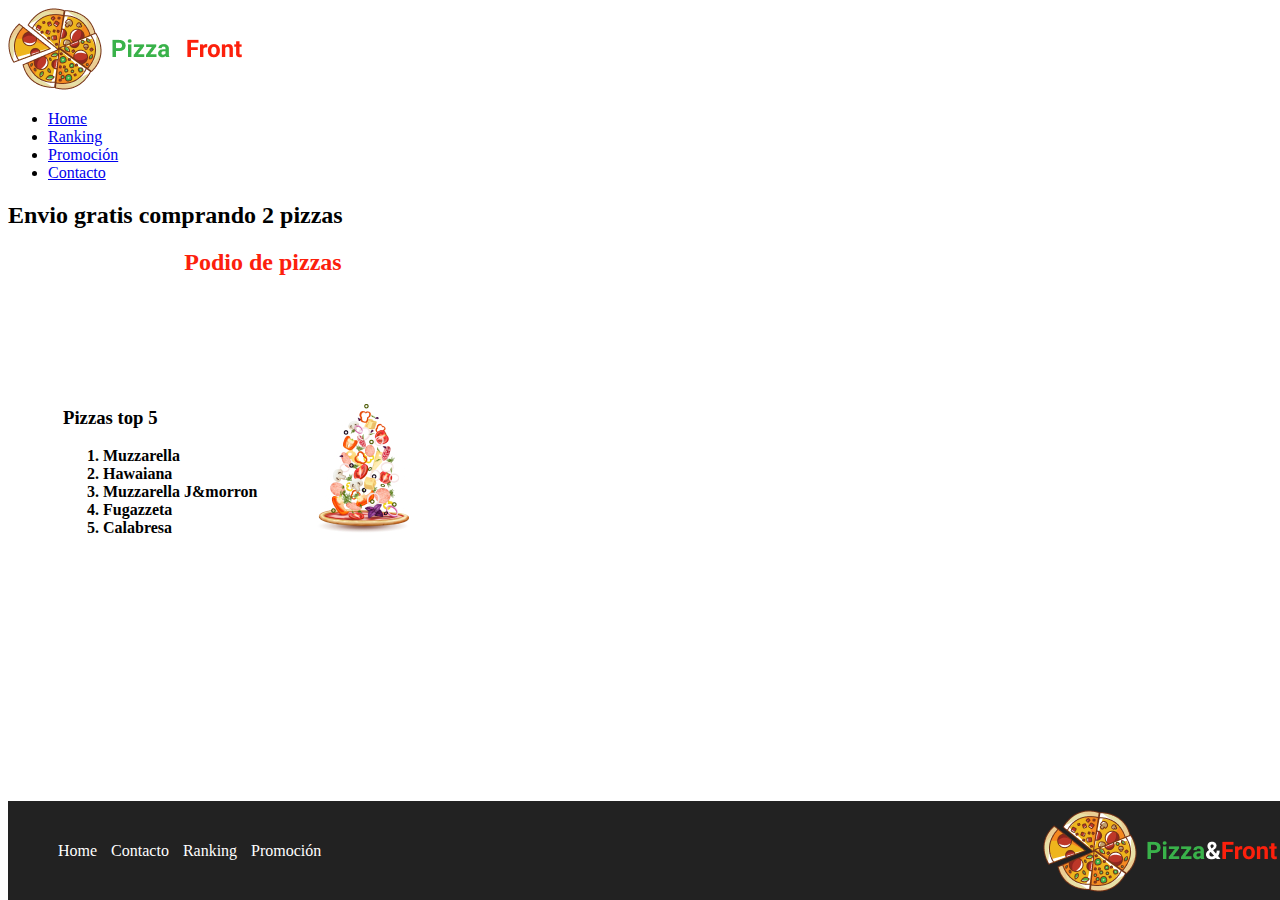
<file: Clase 11 - Flex Pizza Grupal/index.html>
<!DOCTYPE html>
<html lang="en">
  <head>
    <meta charset="UTF-8" />
    <meta http-equiv="X-UA-Compatible" content="IE=edge" />
    <meta name="viewport" content="width=device-width, initial-scale=1.0" />

    <!-- Google Fonts -->
    <link rel="preconnect" href="https://fonts.googleapis.com" />
    <link rel="preconnect" href="https://fonts.gstatic.com" crossorigin />
    <link
      href="https://fonts.googleapis.com/css2?family=Poppins&family=Roboto:wght@300&display=swap"
      rel="stylesheet"
    />

    <!-- CSS Propio -->
    <link rel="stylesheet" href="css/style.css" />

    <title>Pizza & Front</title>
  </head>
  <body>
    <header>
      <div class="logo">
        <img src="img/Logo.png" alt="logo" />
      </div>
      <div class="items">
        <ul>
          <li><a href="#">Home</a></li>
          <li><a href="#">Ranking</a></li>
          <li><a href="#">Promoción</a></li>
          <li><a href="#">Contacto</a></li>
        </ul>
      </div>
    </header>
    <main>
      <div class="img_promotion">
        <h2>Envio gratis <span>comprando</span> 2 pizzas</h2>
      </div>
      <div class="pizza">
        <h2>Podio de pizzas</h2>
        <di class="pizza-2">
          <div class="list_of_pizzas">
            <h3>Pizzas top 5</h3>
            <ol>
              <li>Muzzarella</li>
              <li>Hawaiana</li>
              <li>Muzzarella J&morron</li>
              <li>Fugazzeta</li>
              <li>Calabresa</li>
            </ol>
          </div>
          <div class="imgplate">
            <img src="img/PizzaFalling.jpg" alt="plate_ingridients" />
          </div>
        </div>
      </div>
    </main>
    <footer>
      <ul>
        <li><a href="#">Home</a></li>
        <li><a href="#">Contacto</a></li>
        <li><a href="#">Ranking</a></li>
        <li><a href="#">Promoción</a></li>
      </ul>
      <img src="img/Logo.png" alt="logo" />
    </footer>
  </body>
</html>
</file>
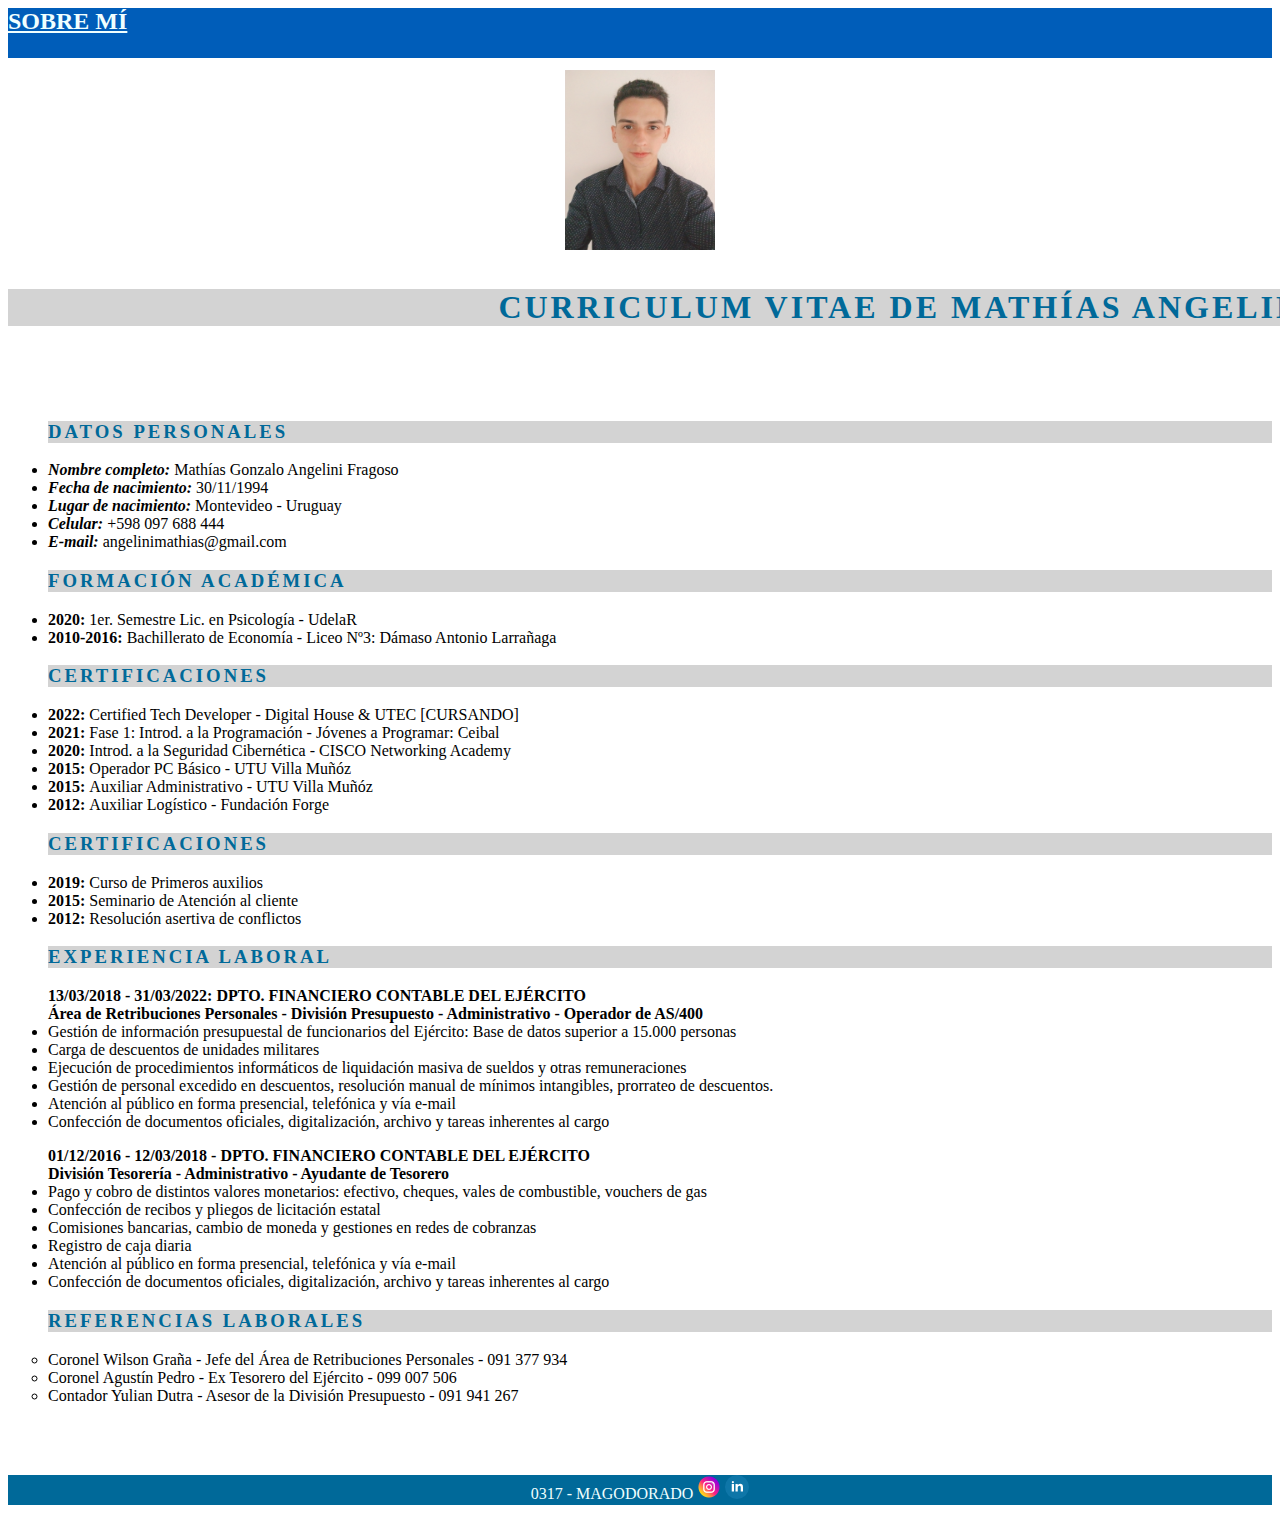
<file: Clase 08 - CV Personal/CV Mathi.html>
<!DOCTYPE html>
<html lang="en">
<head>
    <meta charset="UTF-8">
    <meta http-equiv="X-UA-Compatible" content="IE=edge">
    <meta name="viewport" content="width=device-width, initial-scale=1.0">
    <title>Currículum Vitae de Mathías Angelini</title>
    <link rel="stylesheet" href="styles.css">
</head>
<body>
    <header>
        <div class="banner">
            <a href="sobremi.html">SOBRE MÍ</a> 
        </div>
        
        <img id="fotoperfil" src="/Clase 08 - CV Personal/img/25.jpg" alt="Foto de Perfil de Mathías Angelini">
        <br>
        <div>
            <h1>CURRICULUM VITAE DE MATHÍAS ANGELINI</h1>
        </div>
    </header>

    <br>
    <br>
    <br>

    <section>
         <ul type="disc"><h3>DATOS PERSONALES</h3>
            <li><span class="italic">Nombre completo: </span>Mathías Gonzalo Angelini Fragoso</li>
            <li><span class="italic">Fecha de nacimiento: </span>30/11/1994</li>
            <li><span class="italic">Lugar de nacimiento: </span>Montevideo - Uruguay</li>
            <li><span class="italic">Celular: </span>+598 097 688 444</li>
            <li><span class="italic">E-mail: </span>angelinimathias@gmail.com</li>
        </ul>
        
    </section>

    <section>
        <ul><h3>FORMACIÓN ACADÉMICA</h3>
            <li><span>2020: </span>1er. Semestre Lic. en Psicología - UdelaR</li>
            <li><span>2010-2016: </span>Bachillerato de Economía - Liceo Nº3: Dámaso Antonio Larrañaga</li>
        </ul>
    </section>

    <p></p>

    <section>
        <ul><h3>CERTIFICACIONES</h3>
            <li><span>2022: </span>Certified Tech Developer - Digital House & UTEC [CURSANDO]</li>
            <li><span>2021: </span>Fase 1: Introd. a la Programación - Jóvenes a Programar: Ceibal</li>
            <li><span>2020: </span>Introd. a la Seguridad Cibernética - CISCO Networking Academy</li>
            <li><span>2015: </span>Operador PC Básico - UTU Villa Muñóz</li>
            <li><span>2015: </span>Auxiliar Administrativo - UTU Villa Muñóz</li>
            <li><span>2012: </span>Auxiliar Logístico - Fundación Forge</li>
        </ul>
    </section>

    <p></p>

    <section>
        <ul><h3>CERTIFICACIONES</h3>
            <li><span>2019: </span>Curso de Primeros auxilios</li>
            <li><span>2015: </span>Seminario de Atención al cliente</li>
            <li><span>2012: </span>Resolución asertiva de conflictos</li>
        </ul>
    </section>

    <p></p>

    <section>
        <ul><h3>EXPERIENCIA LABORAL</h3>
            <li type="none">
                <span>13/03/2018 - 31/03/2022: DPTO. FINANCIERO CONTABLE DEL EJÉRCITO</span><br>
                    <span class="area">Área de Retribuciones Personales - División Presupuesto</span>
                    <span class="cargo">- Administrativo - Operador de AS/400</span> 
                    <li>Gestión de información presupuestal de funcionarios del Ejército: Base de datos superior a 15.000 personas</li>
                    <li>Carga de descuentos de unidades militares</li>
                    <li>Ejecución de procedimientos informáticos de liquidación masiva de sueldos y otras remuneraciones</li>
                    <li>Gestión de personal excedido en descuentos, resolución manual de mínimos intangibles, prorrateo de descuentos.</li>
                    <li>Atención al público en forma presencial, telefónica y vía e-mail</li>
                    <li>Confección de documentos oficiales, digitalización, archivo y tareas inherentes al cargo</li>

            </li>
            <p></p>

            <li type="none">
                <span>01/12/2016 - 12/03/2018 - DPTO. FINANCIERO CONTABLE DEL EJÉRCITO</span><br>
                    <span class="area">División Tesorería </span>
                    <span class="cargo">- Administrativo - Ayudante de Tesorero</span>
                    <li>Pago y cobro de distintos valores monetarios: efectivo, cheques, vales de combustible, vouchers de gas</li>
                    <li>Confección de recibos y pliegos de licitación estatal</li>
                    <li>Comisiones bancarias, cambio de moneda y gestiones en redes de cobranzas</li>
                    <li>Registro de caja diaria</li>
                    <li>Atención al público en forma presencial, telefónica y vía e-mail</li>
                    <li>Confección de documentos oficiales, digitalización, archivo y tareas inherentes al cargo</li>
            </li>
        </ul>
    </section>

    <p></p>

    <section>
        <ul><h3>REFERENCIAS LABORALES</h3>
            <li type="circle">Coronel Wilson Graña - Jefe del Área de Retribuciones Personales - 091 377 934</li>
            <li type="circle">Coronel Agustín Pedro - Ex Tesorero del Ejército - 099 007 506</li>
            <li type="circle">Contador Yulian Dutra - Asesor de la División Presupuesto - 091 941 267</li>
        </ul>
    </section>

    <br>
    <br>
    <br>

    <footer>
        0317 - MAGODORADO
        <a href="https://www.instagram.com/magodorado/"><img src="/Clase 08 - CV Personal/img/instagram.png" alt="Instagram"></a>
        <a href="https://www.linkedin.com/in/mathias-angelini-b0b73b241/"><img src="/Clase 08 - CV Personal/img/linkedin.png" alt="LinkdIn"></a>

    </footer>

    
</body>
</html>
</file>
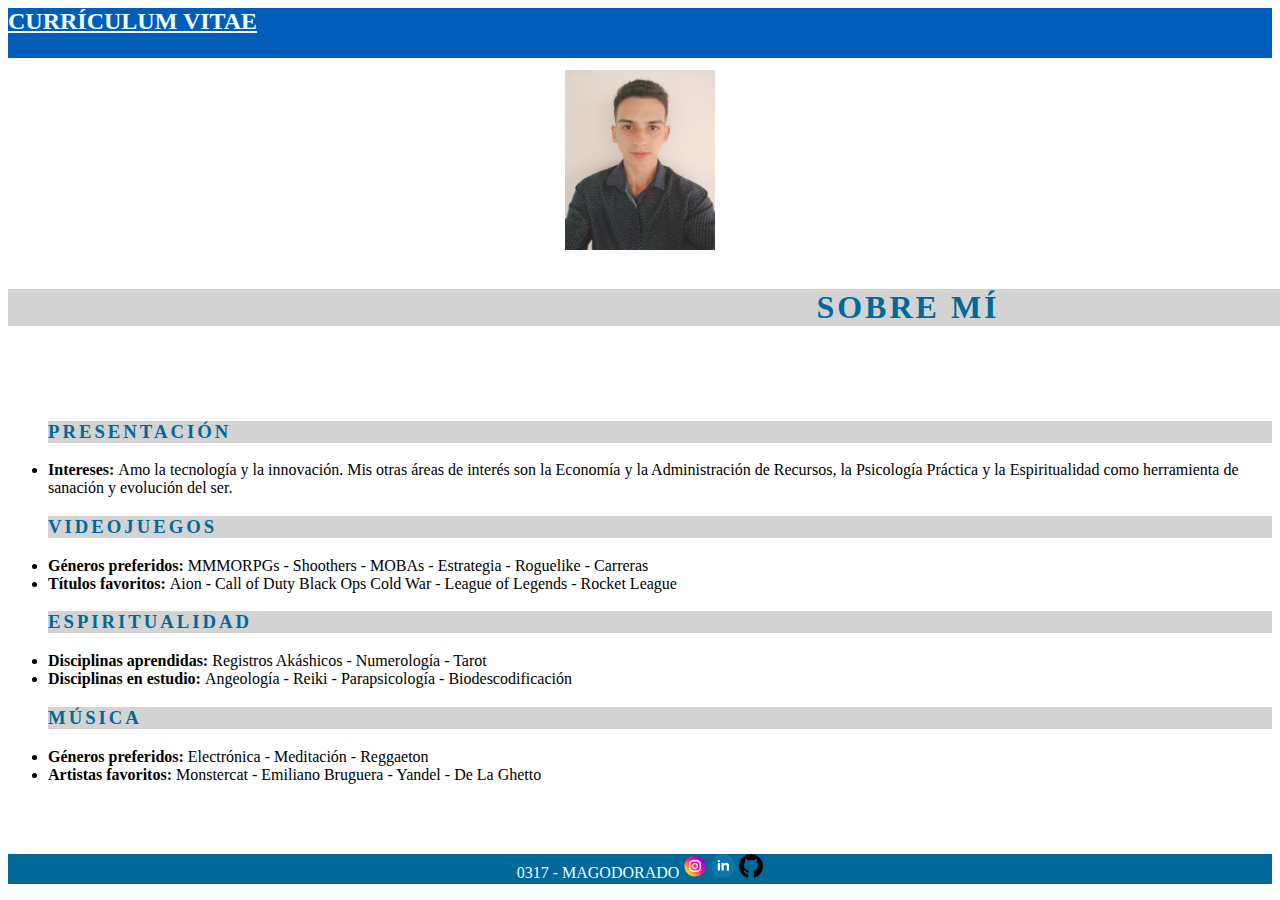
<file: Clase 08 - CV Personal/sobremi.html>
<!DOCTYPE html>
<html lang="en">
<head>
    <meta charset="UTF-8">
    <meta http-equiv="X-UA-Compatible" content="IE=edge">
    <meta name="viewport" content="width=device-width, initial-scale=1.0">
    <title>Currículum Vitae de Mathías Angelini</title>
    <link rel="stylesheet" href="styles.css">
</head>
<body>
    <header>
        <div class="banner">
            <a href="CV Mathi.html">CURRÍCULUM VITAE</a> 
        </div>
        
        <img id="fotoperfil" src="/Clase 08 - CV Personal/img/25.jpg" alt="Foto de Perfil de Mathías Angelini">
        <br>
        <div>
            <h1>SOBRE MÍ</h1>
        </div>
    </header>

    <br>
    <br>
    <br>

    <section>
         <ul type="disc"><h3>PRESENTACIÓN</h3>
            <li><span>Intereses: </span>Amo la tecnología y la innovación. Mis otras áreas de interés son la Economía y la Administración de Recursos, la Psicología Práctica y la Espiritualidad como herramienta de sanación y evolución del ser.</li>
        </ul>
        
    </section>

    <section>
        <ul><h3>VIDEOJUEGOS</h3>
            <li><span>Géneros preferidos: </span>MMMORPGs - Shoothers - MOBAs - Estrategia - Roguelike - Carreras</li>
            <li><span>Títulos favoritos: </span>Aion - Call of Duty Black Ops Cold War - League of Legends - Rocket League</li>
        </ul>
    </section>

    <p></p>

    <section>
        <ul><h3>ESPIRITUALIDAD</h3>
            <li><span>Disciplinas aprendidas: </span>Registros Akáshicos - Numerología - Tarot</li>
            <li><span>Disciplinas en estudio: </span>Angeología - Reiki - Parapsicología - Biodescodificación</li>
        </ul>
    </section>

    <p></p>

    <section>
        <ul><h3>MÚSICA</h3>
            <li><span>Géneros preferidos: </span>Electrónica - Meditación - Reggaeton</li>
            <li><span>Artistas favoritos: </span>Monstercat - Emiliano Bruguera - Yandel - De La Ghetto</li>
        </ul>
    </section>

    <p></p>
    <br>
    <br>
    <br>

    <footer>
        0317 - MAGODORADO
        <a href="https://www.instagram.com/magodorado/"><img src="/Clase 08 - CV Personal/img/instagram.png" alt="Instagram"></a>
        <a href="https://www.linkedin.com/in/mathias-angelini-b0b73b241/"><img src="/Clase 08 - CV Personal/img/linkedin.png" alt="LinkdIn"></a>
        <a href="https://github.com/Caiel17"><img src="/Clase 08 - CV Personal/img/github.png" alt="GitHub"></a>
    </footer>

    
</body>
</html>
</file>
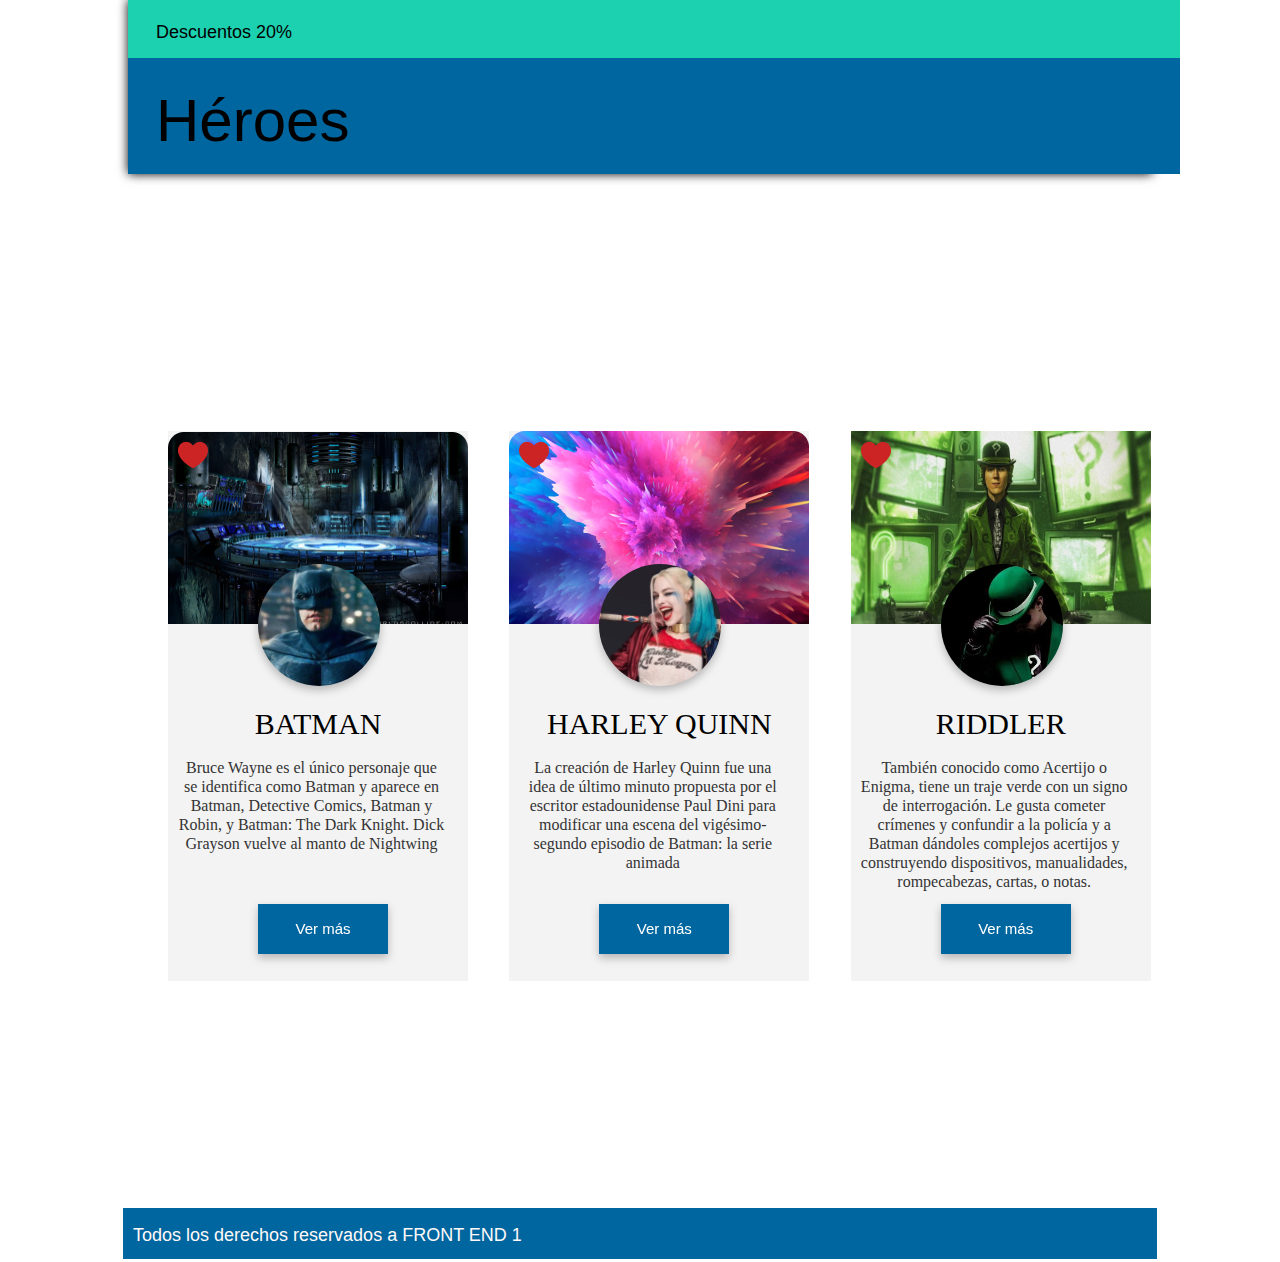
<file: Clase 10 - Batman Y Harley Quinn/Batman y Harley Quinn Definitivo.html>
<!DOCTYPE html>
<html lang="en">
<head>
    <meta charset="UTF-8">
    <meta http-equiv="X-UA-Compatible" content="IE=edge">
    <meta name="viewport" content="width=device-width, initial-scale=1.0">
    <link rel="stylesheet" href="styles.css">
    <title>Héroes y Villanos</title>
</head>
<body>
    <header>  
        <div class="descuentos">
            <p>Descuentos 20%</p>
        </div>
        <div class="heroes">
           <h1>Héroes</h1>
        </div>
    </header>

    <p></p>
    <p></p>

    <main>
        <section id="galeria">
            <div class="casilla-heroica">
                <div class="fondo-heroico">
                    <div class="fondo-superior-izquierdo">
                        <img width="300" height="193" src="/Clase 10 - Batman Y Harley Quinn/Baticueva.png" alt="Baticueva">
                    </div>
                    <div class="me-gusta">
                        <img src="/Clase 10 - Batman Y Harley Quinn/Corazon.png" alt="Me gusta">
                    </div>
                    <div class="foto-perfil">
                        <img width="122" height="122" src="/Clase 10 - Batman Y Harley Quinn/Batman.png" alt="Batman">
                    </div>
                </div>
                <div class="presentacion">
                    <h2>BATMAN</h2>
                    <p>Bruce Wayne es el único personaje que se identifica como Batman y aparece en Batman, Detective
                        Comics, Batman y Robin, y Batman: The Dark Knight. Dick Grayson vuelve al manto de Nightwing</p>
                    <button>Ver más</button>
                </div>
            </div>

            <div class="casilla-heroica">
                <div class="fondo-heroico">
                    <div class="fondo-superior-central">
                        <img width="300" height="193" src="/Clase 10 - Batman Y Harley Quinn/Fondo.png" alt="Baticueva">
                    </div>
                    <div class="me-gusta">
                        <img src="/Clase 10 - Batman Y Harley Quinn/Corazon.png" alt="Me gusta">
                    </div>
                    <div class="foto-perfil">
                        <img width="122" height="122" src="/Clase 10 - Batman Y Harley Quinn/Harley Quinn.png" alt="Batman">
                    </div>
                </div>
                <div class="presentacion">
                    <h2 class="harley">HARLEY QUINN</h2>
                    <p>La creación de Harley Quinn fue una idea de último minuto propuesta por el escritor
                        estadounidense Paul Dini para modificar una escena del vigésimo-segundo episodio de Batman: la serie animada
                    </p>
                    <button>Ver más</button>
                </div>
            </div>

            <div class="casilla-heroica">
                <div class="fondo-heroico">
                    <div class="fondo-superior-derecho">
                        <img width="300" height="193" src="/Clase 10 - Batman Y Harley Quinn/FONDO ACERTIJO.jpg" alt="Fondo de incógnitas">
                    </div>
                    <div class="me-gusta">
                        <img src="/Clase 10 - Batman Y Harley Quinn/Corazon.png" alt="Me gusta">
                    </div>
                    <div class="foto-perfil">
                        <img width="122" height="122" src="/Clase 10 - Batman Y Harley Quinn/ACERTIJO.jpg" alt="Acertijo">
                    </div>
                </div>
                <div class="presentacion">
                    <h2>RIDDLER</h2>
                    <p>También conocido como Acertijo o Enigma, tiene un traje verde con un signo de interrogación. Le gusta cometer crímenes y confundir a la policía y a Batman dándoles complejos acertijos y construyendo dispositivos, manualidades, rompecabezas, cartas, o notas.
                    </p>
                    <button>Ver más</button>
                </div>
            </div>
        </section>


    </main>

    <footer>
        <p>Todos los derechos reservados a FRONT END 1</p>
    </footer>
</body>



</html>
</file>
<file: Clase 11 - Flex Pizza Grupal/css/style.css>
.pizza {
  background-color: #ffffff;
  border-radius: 5px;
  margin-left: 5px;
  text-align: center;
  width: 500px;
}

.pizza h2 {
  color: #fc200c;
}

.pizza-2 {
  display: flex;
  flex-direction: row;
  align-items: center;
  justify-content: center;
  height: 350px;
}

.list_of_pizzas {
  text-align: left;
  width: 200px;
}

ol {
  font-weight: bold;
}

.imgplate {
  width: 200px;
}

footer {
  position: absolute;
  bottom: 0;
  width: 100%;
  height: 60px;
  height: 11vh;
  display: flex;
  justify-content: space-between;
  align-items: center;
  background-color: #222222;
}

footer img {
  margin-right: 10px;
}

footer ul li {
  position: relative;
  list-style: none;
  display: inline-block;
  padding: 5px 0px;
}

footer ul li a {
  margin-left: 10px;
  text-decoration: none;
  color: #ffffff;
}
</file>
<file: Clase 08 - CV Personal/styles.css>
body {
    font-family: 'League Spartan'; 
    src: url('https://fonts.google.com/specimen/League+Spartan?query=spar#standard-styles') format('woff2'),
      url('https://fonts.google.com/specimen/League+Spartan?query=spar#standard-styles') format('woff'), Verdana, sans-serif;
    font-style: normal;
    font-weight: normal;
}

#fotoperfil {
    width: 150px;
    height: 180px;
    padding: 12px 12px 0px 12px;
    display: block;
    margin: 0px auto;

}

h1 {
    text-align: center;
}

h1,h3 {
    background-color: rgb(211, 211, 211);
    color: #006999;
    letter-spacing: 3px;
}

span {
    font-weight: bold;
}

.italic{
    font-style: italic;
}

.area{
    font-weight: bold;
}

.cargo{
    font-weight: bold;
}

footer {
    text-align: center;
    background-color: #006999;
    color: azure;
}

.banner{
    min-width: 650px;
    min-height: 50px;
    background-image: url(https://images5.alphacoders.com/316/thumb-1920-316617.jpg);
    background-position: center center;
    background-repeat: no-repeat;
    background-attachment: fixed;
    background-size: cover;
    background-color: rgb(0, 93, 185);
}

div{
    min-width: 1800px;
}

a{
    color: azure;
    font-size: 24px;
    font-weight: bold;
}
</file>
<file: Clase 10 - Batman Y Harley Quinn/styles.css>
*{
    margin: 0;
    padding: 0;
    font-family: 'Roboto', Arial, Helvetica, sans-serif;
    src: url('https://fonts.google.com/specimen/Roboto') format('woff2'),
      url('https://fonts.google.com/specimen/Roboto') format('woff'), Verdana, sans-serif;
    font-style: normal;
    font-weight: normal;
}

header, footer, main, .descuento{
  width: 1024px;
  margin: auto;
}

main{
  height: 1024px;
}

header{
  position: -webkit-sticky;
  position: sticky;
  line-height: 1,5;
  top: 0;
  box-shadow: 0px 0px 10px 0px;
  z-index: 99;
}

.descuentos{
    background-color: #1CD1B0;
    width: 1024px;
    height: 38px;
    text-align: left;
    font-size: 15px;
    font-weight: 400;
    padding: 10px 0px 10px 28px;
    line-height: 2.5;

}

.heroes{
  background-color:#00669F;
  width: 1024px;
  height: 62px;
  text-align: left;
  font-size: 30px;
  font-weight: 400;
  padding: 28px 0px 26px 28px;
  line-height: -1;
}

.casilla-heroica{
  width: 300px;
  height: 530px;
  padding: 30px;
}

footer{
  background-color: #00669F;
  font-size: 16px;
  font-weight: 400;
  color:#FFF9F9;
  width: 1024px;
  height: 51px;
  text-align: left;
  line-height: 3;
  z-index: 99;
  padding: 0 0 0 10px;
}

#galeria{
  display: flex;
  flex: wrap;
  flex-direction: row;
  justify-content: center;
  align-items: center;
  width: 1024px;
  height: 1024px;
  margin: 10px;
}

.fondo-heroico{
  display: inline-block;
  width: 300px;
  height: 530px;
}


.fondo-heroico{
  position: absolute;
  z-index: 2;
}

.me-gusta{
  position: absolute;
  top: 10px;
  left: 10px;
  z-index: 1;
}

.foto-perfil img{
  border-radius: 50%;
  filter: drop-shadow(0px 4px 4px rgba(0, 0, 0, 0.25));
}

.foto-perfil {
  position: absolute;
  z-index: 1;
  top: 25%;
  left: 30%;
}

.presentacion{
  position: absolute;
  width: 300px;
  height: 550px;
  background: #F3F3F3;
}

.presentacion h2 {
  position: relative;
  height: 35px;
  top: 50%;
  font-family: 'Roboto';
  font-style: normal;
  font-weight: 400;
  font-size: 30px;
  display: flex;
  align-items: flex-end;
  text-align: center;
  align-items: center;
  color: #000000;
  justify-content: center;
}

.presentacion p {
  position: absolute;
  width: 267px;
  height: 113px;
  left: 10px;
  bottom: 20%;

  font-family: 'Roboto';
  font-style: normal;
  font-size: 16px;
  line-height: 19px;
  text-align: center;

  color: #333333;
}

.presentacion button {
  position: absolute;
  width: 130px;
  height: 50px;
  left: 30%;
  bottom: 5%;
  background-color: #00669F;
  filter: drop-shadow(0px 4px 4px rgba(0, 0, 0, 0.25));
  border: none;
  font-size: 15px;
  color: white;
}

p {
  font-size: large;
}

.img-sh-left img {
  position: fixed;
  left: 0;
  bottom: 0;
  width: 600px;
}

.img-sh-rigth img {
  position: fixed;
  right: 0;
  bottom: 0;
  width: 600px;
}
</file>
